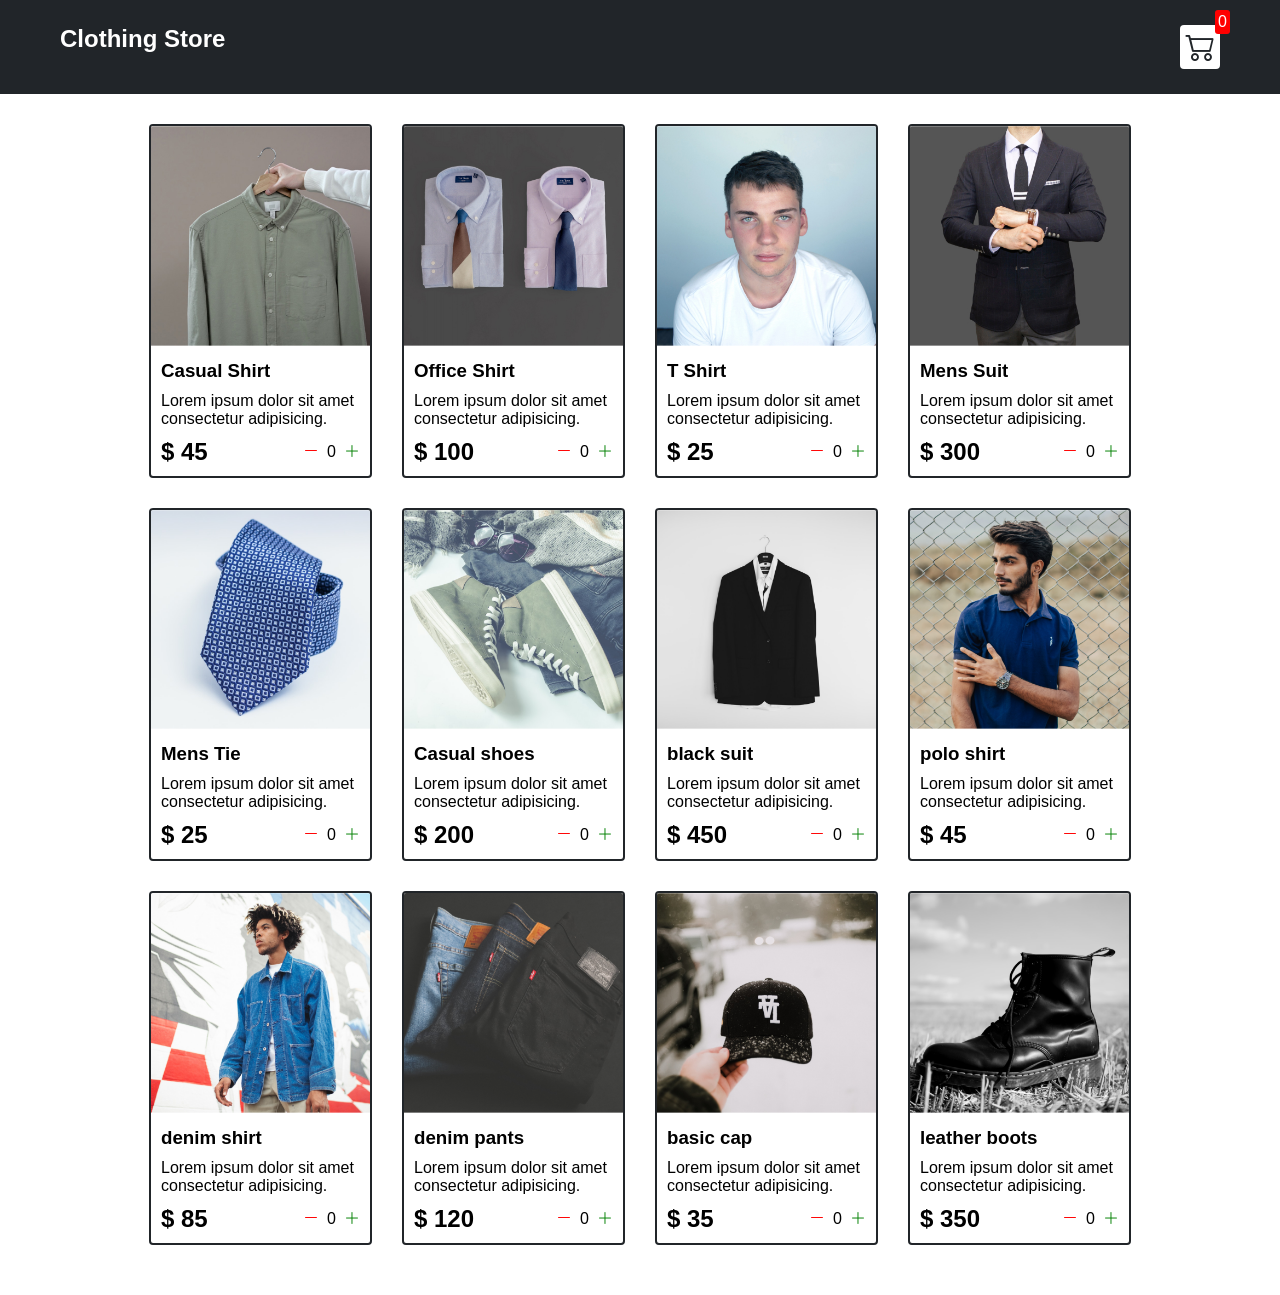
<file: Shopping-Cart/index.html>
<!DOCTYPE html>
<html lang="en">

<head>
  <meta charset="UTF-8">
  <meta http-equiv="X-UA-Compatible" content="IE=edge">
  <meta name="viewport" content="width=device-width, initial-scale=1.0">
  <title>Clothing Store</title>
  <link rel="stylesheet" href="shopping.css">
  <link rel="stylesheet" href="https://cdn.jsdelivr.net/npm/bootstrap-icons@1.8.1/font/bootstrap-icons.css">
</head>

<body>
  <div class="navbar">
    <a href="index.html">
      <h2>Clothing Store</h2>
    </a>

    <a href="cart.html">
      <div class="cart">
        <i class="bi bi-cart2"></i>
        <div id="cartAmount" class="cartAmount">0</div>
      </div>
    </a>

  </div>

  <div class="shop" id="shop">


  </div>

</body>
<script src="data.js"></script>
<script src="main.js"></script>

</html>
</file>
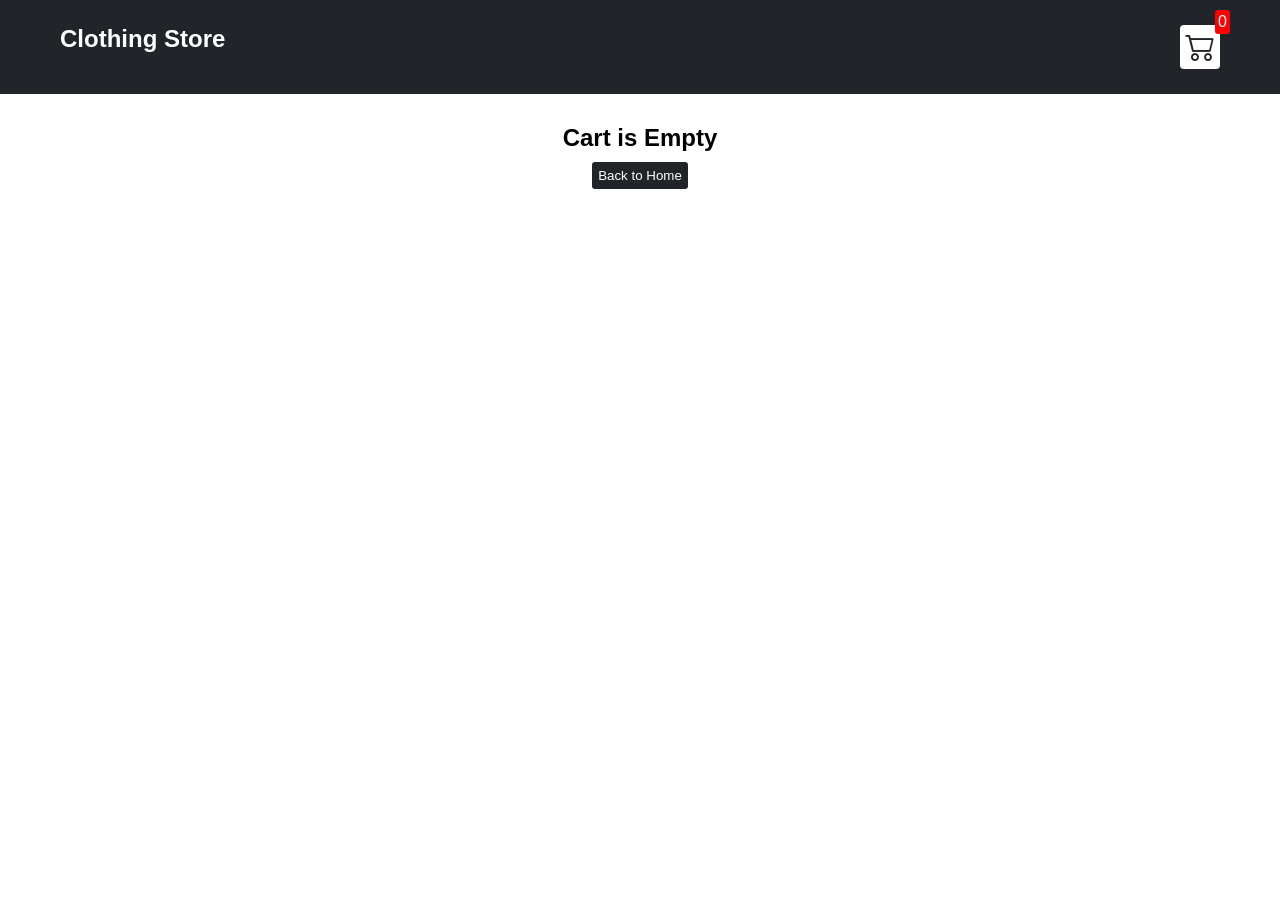
<file: Shopping-Cart/cart.html>
<!DOCTYPE html>
<html lang="en">

<head>
  <meta charset="UTF-8">
  <meta http-equiv="X-UA-Compatible" content="IE=edge">
  <meta name="viewport" content="width=device-width, initial-scale=1.0">
  <title>Clothing Store</title>
  <link rel="stylesheet" href="shopping.css">
  <link rel="stylesheet" href="https://cdn.jsdelivr.net/npm/bootstrap-icons@1.8.1/font/bootstrap-icons.css">
</head>

<body>
  <div class="navbar">
    <a href="index.html">
      <h2>Clothing Store</h2>
    </a>

    <a href="cart.html">
      <div class="cart">
        <i class="bi bi-cart2"></i>
        <div id="cartAmount" class="cartAmount">0</div>
      </div>
    </a>

  </div>

  <div id="label" class="text-center"></div>

  <div class="shopping-cart" id="shopping-cart"></div>
</body>
<script src="data.js"></script>
<script src="cart.js"></script>

</html>
</file>
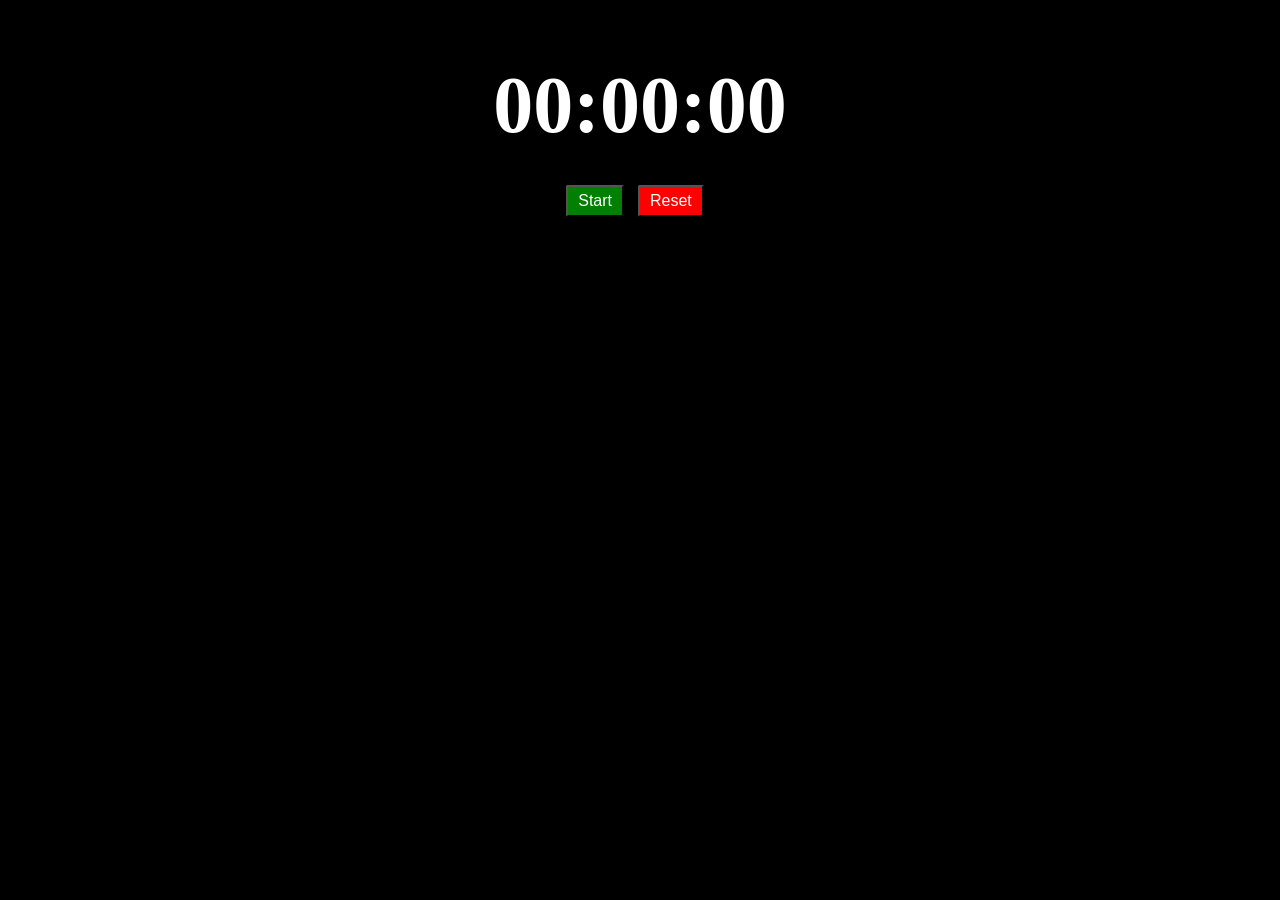
<file: Stopwatch/stopwatch.html>
<html lang="en">
<head>
    <meta charset="UTF-8">
    <meta name="viewport" content="width=device-width, initial-scale=1.0">
    <title>Document</title>
    <link rel="stylesheet" href="stopwatch.css">
</head>
<body>
    
    <div class="stopwatch">
        <div id="display">00:00:00</div>
        <button id="altbtn">Start</button>
        <button id="reset">Reset</button>
    </div>

    <script src="watch.js"></script>
</body>
</html>
</file>
<file: Shopping-Cart/shopping.css>
/**
* ! Changing default styles of the browser
**/

* {
    margin: 0;
    padding: 0;
    box-sizing: border-box;
  }
  
  body {
    font-family: sans-serif;
  }
  
  i {
    cursor: pointer;
  }
  
  a {
    text-decoration: none;
    color: white;
  }
  
  /**
  * ! Navbar STyles are here
  **/
  
  .navbar {
    display: flex;
    flex-direction: row;
    justify-content: space-between;
    background-color: #212529;
    color: white;
    padding: 25px 60px;
    margin-bottom: 30px;
  }
  
  .cart {
    position: relative;
    background-color: #fff;
    color: #212529;
    font-size: 30px;
    padding: 5px;
    border-radius: 4px;
  }
  
  .cartAmount {
    position: absolute;
    top: -15px;
    right: -10px;
    font-size: 16px;
    background-color: red;
    color: white;
    padding: 3px;
    border-radius: 3px;
  }
  
  /**
  * ! Shop items styles are here
  **/
  
  .shop {
    display: grid;
    grid-template-columns: repeat(4, 223px);
    gap: 30px;
    justify-content: center;
    margin-bottom: 50px;
  }
  
  @media (max-width: 1000px) {
    .shop {
      grid-template-columns: repeat(2, 223px);
    }
  }
  
  @media (max-width: 500px) {
    .shop {
      grid-template-columns: repeat(1, 223px);
    }
  }
  
  .item {
    border: 2px solid #212529;
    border-radius: 4px;
  }
  .item img {
    width: 100%;
    border-radius: 2px 2px 0 0;
  }
  
  .details {
    display: flex;
    flex-direction: column;
    padding: 10px;
    gap: 10px;
  }
  
  .price-quantity {
    display: flex;
    flex-direction: row;
    justify-content: space-between;
    align-items: center;
  }
  
  .buttons {
    display: flex;
    flex-direction: row;
    gap: 8px;
    font-size: 16px;
  }
  
  .bi-dash-lg {
    color: red;
  }
  
  .bi-plus-lg {
    color: green;
  }
  
  /**
  * ! style rules for label and some buttons
  **/
  
  .text-center {
    text-align: center;
    margin-bottom: 20px;
  }
  
  .HomeBtn,
  .checkout,
  .removeAll {
    background-color: #212529;
    color: white;
    border: none;
    padding: 6px;
    border-radius: 3px;
    cursor: pointer;
    margin-top: 10px;
  }
  
  .checkout {
    background-color: green;
  }
  .removeAll {
    background-color: red;
  }
  .bi-x-lg {
    color: red;
    font-weight: bold;
  }
  
  /**
  * ! style rules for shopping-cart
  **/
  
  .shopping-cart {
    display: grid;
    grid-template-columns: repeat(1, 320px);
    justify-content: center;
    gap: 15px;
  }
  
  /**
  * ! style rules for cart-item
  **/
  
  .cart-item {
    border: 2px solid #212529;
    border-radius: 5px;
    display: flex;
  }
  
  .title-price-x {
    width: 195px;
    display: flex;
    align-items: center;
    justify-content: space-between;
    /* border: 2px solid red; */
  }
  
  .title-price {
    display: flex;
    align-items: center;
    gap: 10px;
  }
  
  .cart-item-price {
    background-color: #212529;
    color: white;
    border-radius: 4px;
    padding: 3px 6px;
  }
</file>
<file: Stopwatch/stopwatch.css>
html {
    box-sizing: border-box;
    margin: 0;
    padding: 0;
}

body {
    background-color: #000;
}

.stopwatch {
    margin: 50px auto;
    text-align: center;
}

#display {
    font-size: 80px;
    font-weight: bold;
    color: #fff;
    padding: 10px;
    margin-bottom: 24px;
}

button {
    font-size: 16px;
    padding: 5px 10px;
    background-color: #4CAF50;
    color: #fff;
    cursor: pointer;
    margin-right: 10px;
    border-radius: 2px;
}

#altbtn {
    background-color: green;
}

#reset {
    background-color: red;
}
</file>
